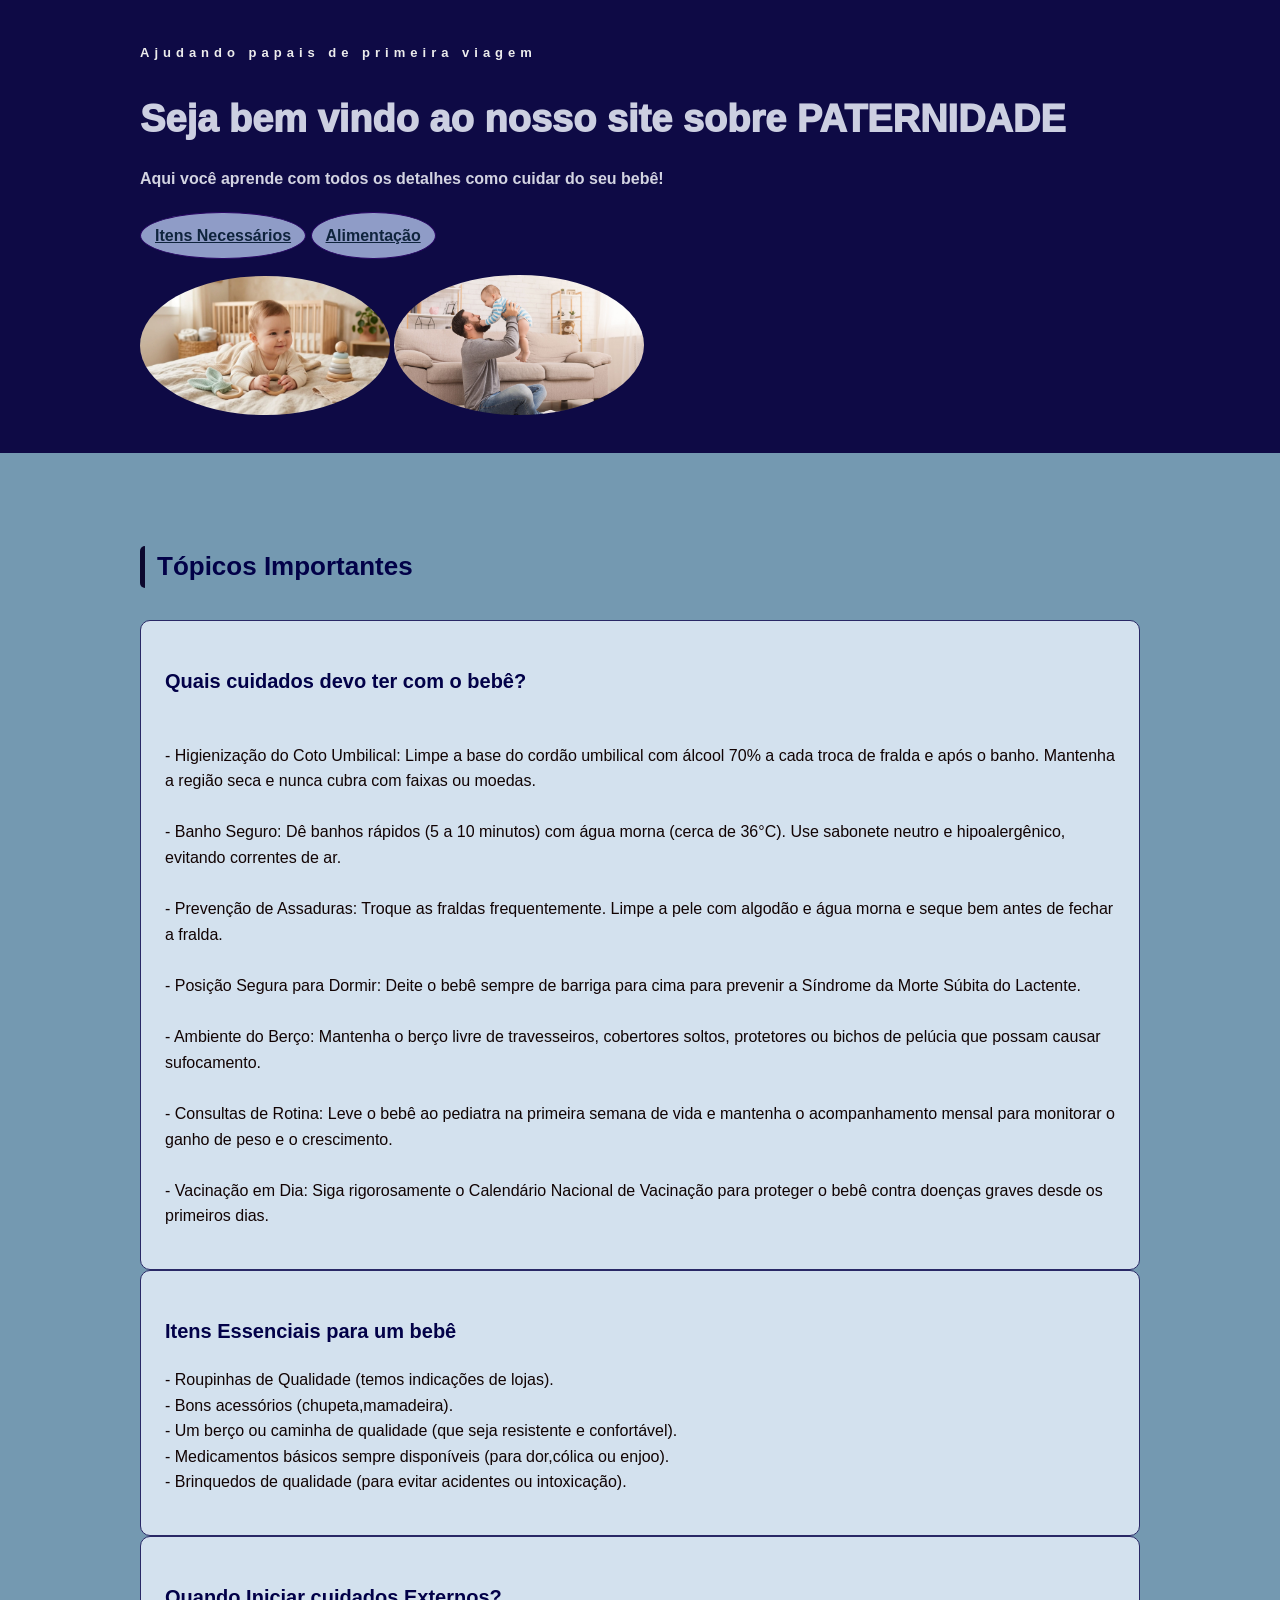
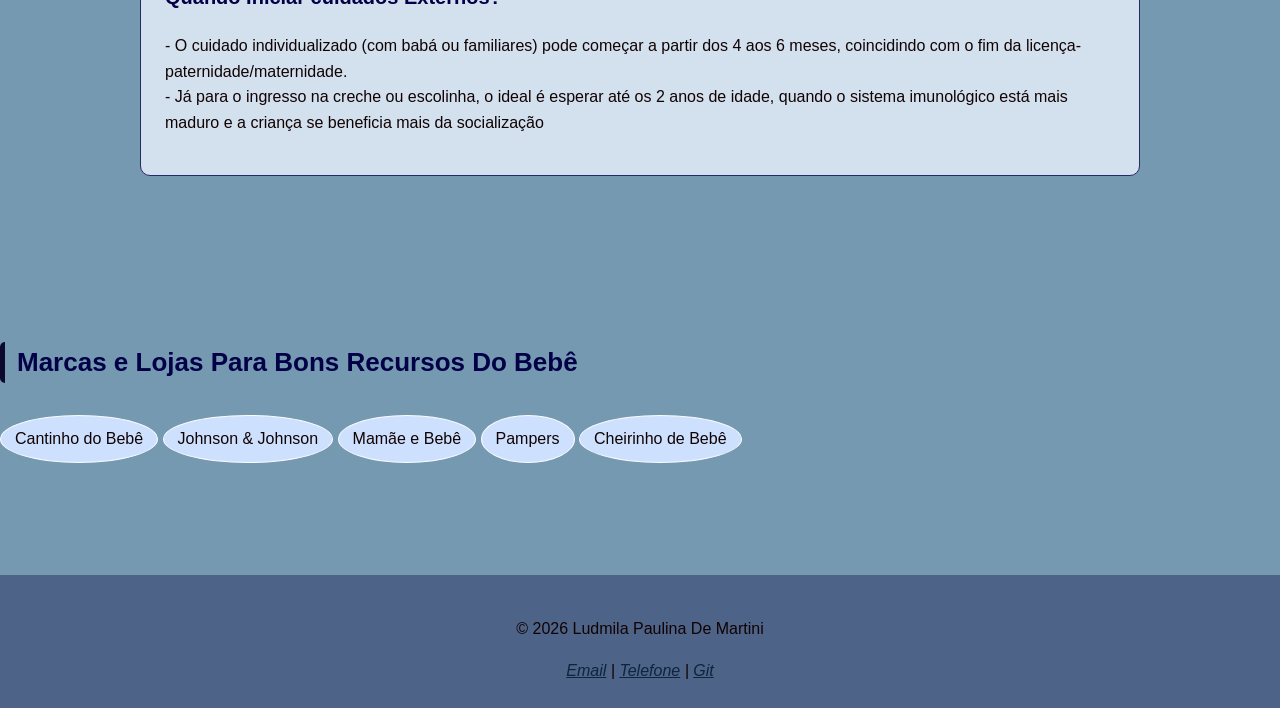
<file: index.html>
<!DOCTYPE html>
<html lang="pt-br">
<head>
    <meta charset="UTF-8">
    <meta name="viewport" content="width=device-width, initial-scale=1.0">
    <title>BomPai| Paternidade </title>
    <link rel="stylesheet" href="./style/style.css">
</head>
<body>
    <header class="cabecario">
        <div class="container">
            <p class="etiqueta">Ajudando papais de primeira viagem</p>


            <h1>Seja bem vindo ao nosso site sobre PATERNIDADE</h1>

            <p class="subtitulo">
                Aqui você aprende com todos os detalhes como cuidar do seu bebê!

            </p>


            <nav class="menu-principal">
                <ul class="menu-lista">
                <li><a a href="menu-link" href="./pages/itens.html">Itens Necessários</a></li>
                <li><a a href="menu-link" href="./pages/alimentacao.html">Alimentação</a></li>
                </ul>

        <p> </p>

                <img 
                src="bebess.webp" 
                width="300"
                alt="10">


                  <img 
                src="papaiss.jpg" 
                width="300"
                alt="10">
                

                
        </div>
    </header>

    <main>
        <section class="secao">
            <div class="container">
                <h2 class="titulo-secao">Tópicos Importantes</h2>

                <div class="grade-cards">
                    <article class="card">
                        <h3>Quais cuidados devo ter com o bebê?</h3>
                        <p>
                            <br>
                        - Higienização do Coto Umbilical: Limpe a base do cordão umbilical com álcool 70% a cada troca de fralda e após o banho. Mantenha a região seca e nunca cubra com faixas ou moedas.<br>
                            <br>
                        - Banho Seguro: Dê banhos rápidos (5 a 10 minutos) com água morna (cerca de 36°C). Use sabonete neutro e hipoalergênico, evitando correntes de ar.<br>
                            <br>
                        - Prevenção de Assaduras: Troque as fraldas frequentemente. Limpe a pele com algodão e água morna e seque bem antes de fechar a fralda.<br>
                            <br>
                        - Posição Segura para Dormir: Deite o bebê sempre de barriga para cima para prevenir a Síndrome da Morte Súbita do Lactente.<br>
                            <br>
                        - Ambiente do Berço: Mantenha o berço livre de travesseiros, cobertores soltos, protetores ou bichos de pelúcia que possam causar sufocamento.<br>
                            <br>
                        - Consultas de Rotina: Leve o bebê ao pediatra na primeira semana de vida e mantenha o acompanhamento mensal para monitorar o ganho de peso e o crescimento.<br>
                            <br>
                        - Vacinação em Dia: Siga rigorosamente o Calendário Nacional de Vacinação para proteger o bebê contra doenças graves desde os primeiros dias.<br>

                        </p>
                    </article>


                    <article class="card">
                        <h3>Itens Essenciais para um bebê</h3>
                        <p>
                        - Roupinhas de Qualidade (temos indicações de lojas).<br>
                        - Bons acessórios (chupeta,mamadeira).<br>
                        - Um berço ou caminha de qualidade (que seja resistente e confortável).<br>
                        - Medicamentos básicos sempre disponíveis (para dor,cólica ou enjoo). <br>
                        - Brinquedos de qualidade (para evitar acidentes ou intoxicação).

                        </p>

                    </article>


                    <article class="card">
                        <h3> Quando Iniciar cuidados Externos?</h3>
                        <p>
                            - O cuidado individualizado (com babá ou familiares) pode começar a partir dos 4 aos 6 meses, coincidindo com o fim da licença-paternidade/maternidade.<br>
                            - Já para o ingresso na creche ou escolinha, o ideal é esperar até os 2 anos de idade, quando o sistema imunológico está mais maduro e a criança se beneficia mais da socialização
                        </p>
                    </article>
                </div>

            </div>
        </section>
<section class="secao secao-abacate"> 
    <h2 class="titulo-secao">Marcas e Lojas Para Bons Recursos Do Bebê</h2>
    <ul class="lista-tecnologias">
        <li>Cantinho do Bebê</li>
        <li>Johnson & Johnson</li>
        <li>Mamãe e Bebê</li>
        <li>Pampers</li>
        <li>Cheirinho de Bebê</li>
    </ul>
</section>
    </main>

    <footer class="rodape">
        <div class="container">
            <p>&copy; 2026 Ludmila Paulina De Martini </p>

            <address>
                <a href="malito:ludmilademartini9@gmail.com">Email</a>
                <span> | </span>
                <a href="tel:15-99128-5926">Telefone</a>
                <span> | </span>
                <a href="https:/github.com/ludmildemartini">Git</a>
            </address>

        </div>

    </footer>
</body>
</html>
</file>
<file: style/style.css>
*{
    box-sizing: border-box;

}

body{
    margin: 0;
background-color: rgb(116, 153, 177);
color: rgb(17, 3, 3);

font-family: Arial, Helvetica, sans-serif;
font-size: 16px;
line-height: 1.6;
}



img{
    width: 250px;
    border-radius: 100%;
    border-width: 5px;
    border-style:hidden;
    float:none;
}

h1, h2, h3 {
    color: rgb(2, 1, 72);
}


h1{
    font-size: 38px;
    margin-bottom:10px ;
}


h2{
    font-size: 26px;
}

h3{
    font-size: 20px;
}

a{
    color: rgb(15, 36, 61);
}

.container{
    width: 90%;
    max-width: 1000px;
    margin: 0 auto;
}

.cabecario{
    background-color: rgb(14, 10, 69);
    color: rgb(210, 211, 225);
    font-weight: 700;
    padding: 30px 0;
}



.cabecario h1{
    color: rgb(204, 207, 225);
    font-weight: 1000;
}
.etiqueta{
margin-bottom: 5px;
color: rgb(236, 236, 236);
font-size: 13px;
font-weight: bold;
letter-spacing: 5px;
}

.subtitulo{
    max-width: 700px;
}


.menu-lista{
    margin: 20px 0 0;
    padding: 0;

    list-style: none;

}

.menu-lista li{
    padding: 10px 14px;
    background-color: rgb(143, 156, 199);
    display:inline-block;
    border: 1px solid rgb(40, 6, 99);
    border-radius: 60%;
}


.menu-link{
    display: inline-block;

    padding: 8px 12px;

    background-color: rgb(12, 0, 62);

    
    border: 1px solid rgb(20, 73, 220);
    border-radius: 5px;

    text-decoration: none;
}

.secao{
    padding: 72px 0;
}


.titulo-secao{
    margin-bottom: 32px;
    padding-left: 12px;

    border-left: 5px solid rgb(12, 8, 46);
    border-radius: 5px;
    
}


.card{
    padding: 24px;
    background-color: rgb(211, 225, 238);
    border: 1px solid rgb(41, 40, 102);
    border-radius: 10px;
    box-shadow: 0 10px 30px rgba(20, 45, 70, 0.00);
}

.lista-tecnologias{
    list-style: nome;
    padding: 0;
    margin: 0;

}

.lista-tecnologias li{
    padding: 10px 14px;
    background-color: rgb(205, 225, 255);
    display:inline-block;
    border: 1px solid rgb(251, 251, 251);
    border-radius: 60%;
}

.rodape{
    margin-top: 40px;
    padding: 25px;
    background-color:rgb(77, 99, 136);
    text-align: center;
}

.rodape address{
    font-size: normal;
}
</file>
